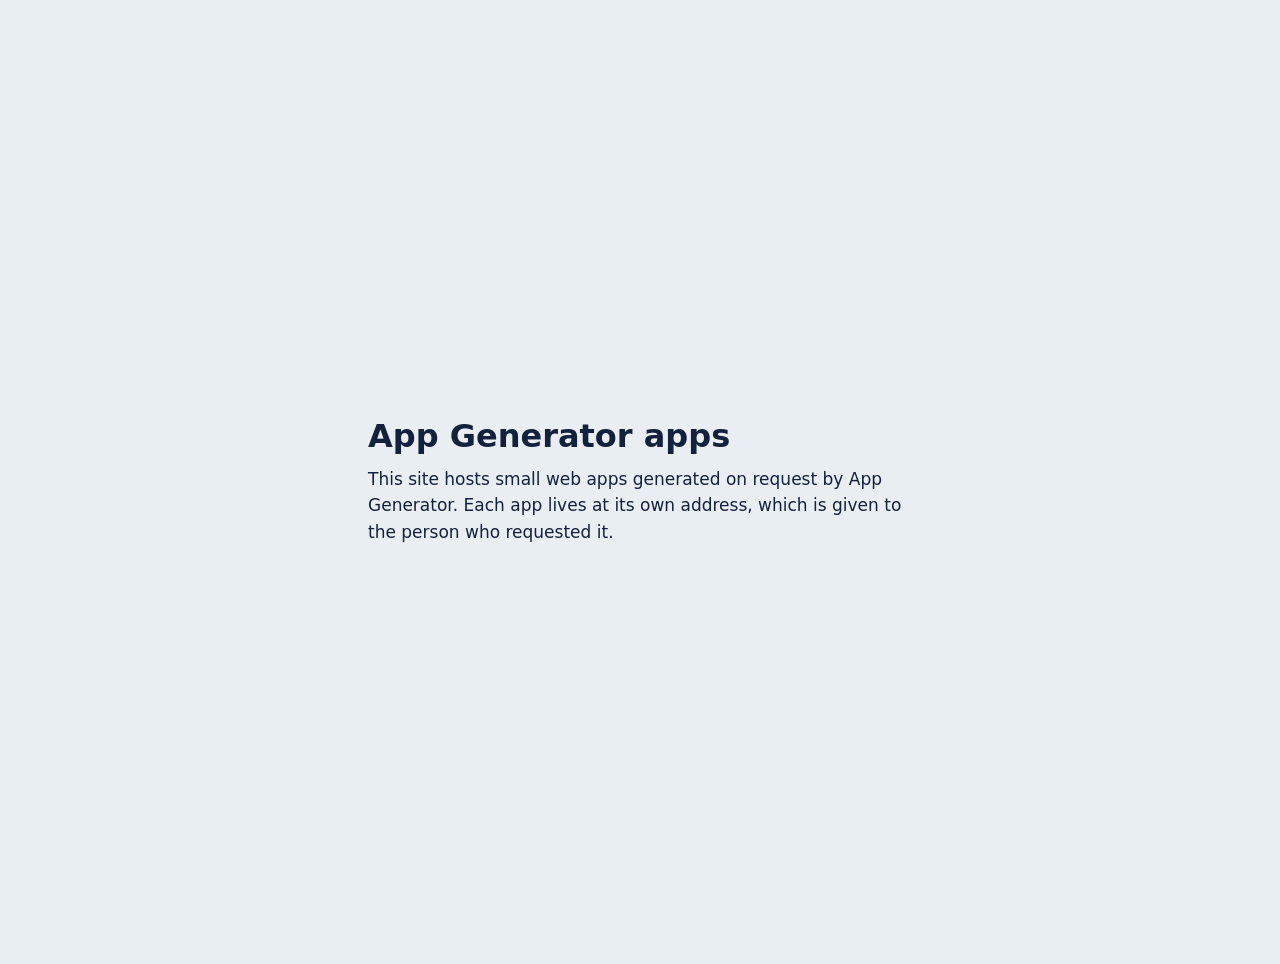
<file: index.html>
<!doctype html>
<html lang="en">
  <head>
    <meta charset="UTF-8" />
    <meta name="viewport" content="width=device-width, initial-scale=1.0" />
    <meta http-equiv="Content-Security-Policy" content="default-src 'none'; style-src 'unsafe-inline'; base-uri 'none'; form-action 'none'" />
    <title>App Generator apps</title>
    <style>
      body { margin: 0; min-height: 100vh; display: grid; place-content: center; padding: 2rem; background: #e9eef2; color: #14213d; font: 1.0625rem/1.55 system-ui, sans-serif; }
      main { max-width: 34rem; }
      h1 { margin: 0 0 0.75rem; font-size: 2rem; line-height: 1.1; }
      p { margin: 0; }
    </style>
  </head>
  <body>
    <main>
      <h1>App Generator apps</h1>
      <p>This site hosts small web apps generated on request by App Generator. Each app lives at its own address, which is given to the person who requested it.</p>
    </main>
  </body>
</html>
</file>
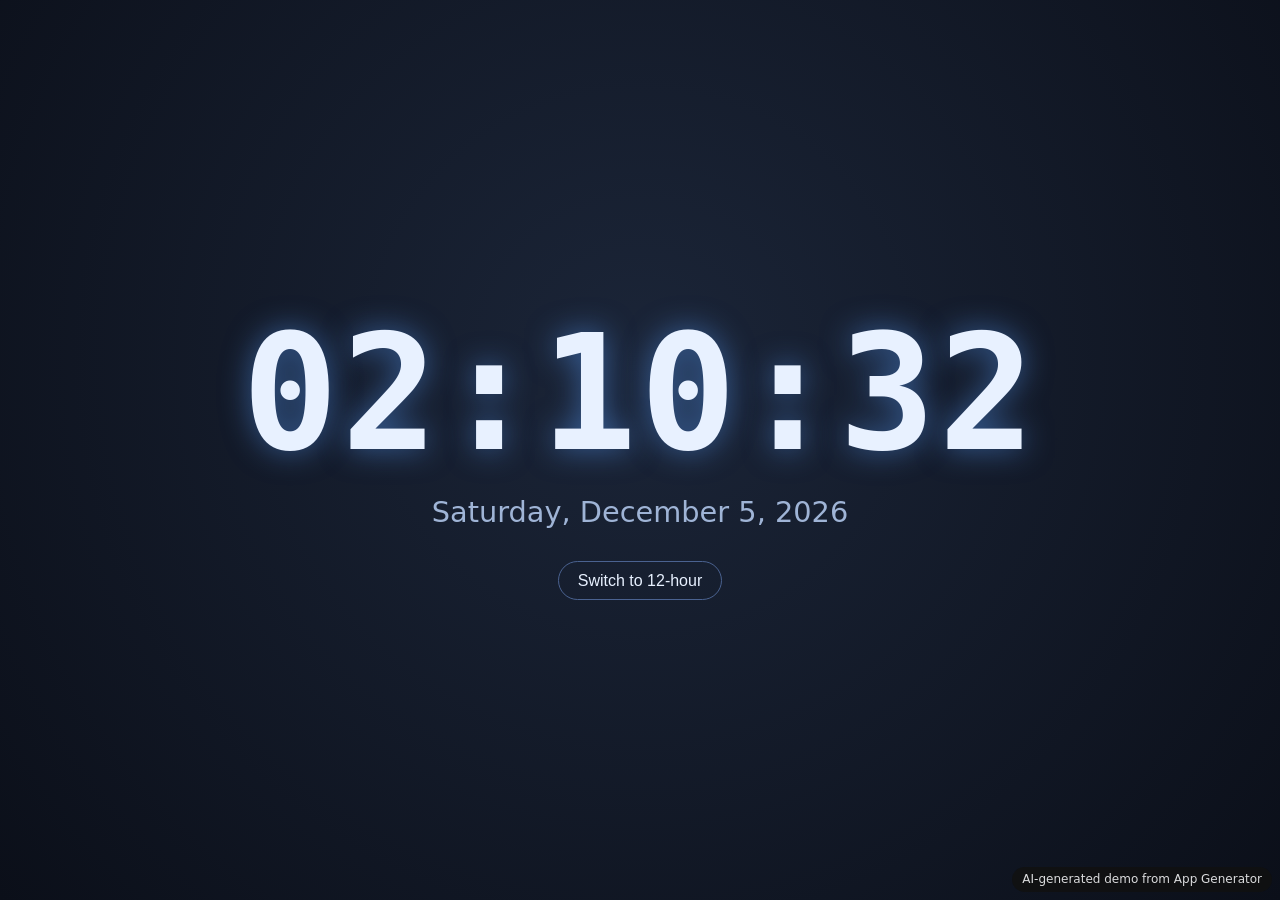
<file: apps/4gxhq74qzbhsaz6qestq/index.html>
<!DOCTYPE html><html lang="en"><head><meta http-equiv="Content-Security-Policy" content="default-src 'none'; script-src 'self'; style-src 'self' 'unsafe-inline'; img-src 'self' data: blob:; media-src 'self' data: blob:; font-src 'self'; connect-src 'none'; form-action 'none'; base-uri 'none'"><meta name="app-generator-job" content="4gxhq74qzbhsaz6qestq"><meta name="referrer" content="no-referrer">
<meta charset="utf-8">
<meta name="viewport" content="width=device-width, initial-scale=1">
<title>Current Time</title>
<link rel="stylesheet" href="style.css">
</head>
<body>
<main>
  <div id="clock" role="timer" aria-live="off">--:--:--</div>
  <div id="date"></div>
  <button id="format" type="button">Switch to 12-hour</button>
</main>
<script src="app.js"></script>


<a href="https://app-generator.lukasbossert.com" rel="noopener" style="position:fixed;right:8px;bottom:8px;z-index:2147483647;padding:4px 10px;border-radius:999px;background:#111;color:#fff;font:12px/1.4 system-ui,sans-serif;text-decoration:none;opacity:.85">AI-generated demo from App Generator</a></body></html>
</file>
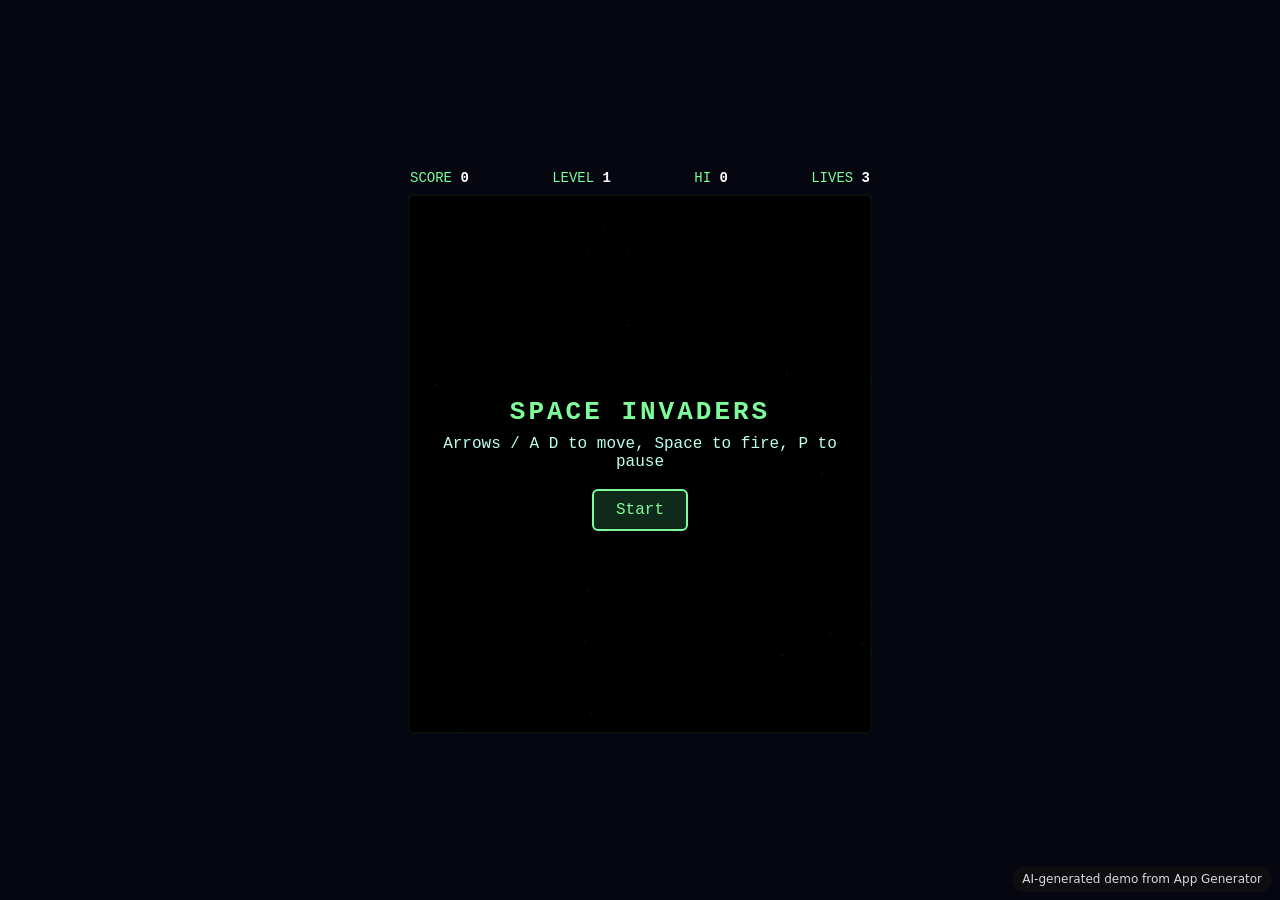
<file: apps/4mm5nqykzq4nwvu6w6md/index.html>
<!DOCTYPE html><html lang="en"><head><meta http-equiv="Content-Security-Policy" content="default-src 'none'; script-src 'self'; style-src 'self' 'unsafe-inline'; img-src 'self' data: blob:; media-src 'self' data: blob:; font-src 'self'; connect-src 'none'; form-action 'none'; base-uri 'none'"><meta name="app-generator-job" content="4mm5nqykzq4nwvu6w6md"><meta name="referrer" content="no-referrer">
<meta charset="utf-8">
<meta name="viewport" content="width=device-width, initial-scale=1, user-scalable=no">
<title>Space Invaders</title>
<link rel="stylesheet" href="style.css">
</head>
<body>
<main>
  <header>
    <span>SCORE <b id="score">0</b></span>
    <span>LEVEL <b id="level">1</b></span>
    <span>HI <b id="hi">0</b></span>
    <span>LIVES <b id="lives">3</b></span>
  </header>
  <div class="wrap">
    <canvas id="game" width="480" height="560"></canvas>
    <div id="overlay">
      <h1 id="title">SPACE INVADERS</h1>
      <p id="msg">Arrows / A D to move, Space to fire, P to pause</p>
      <button id="start">Start</button>
    </div>
  </div>
  <div class="controls">
    <button id="left" aria-label="Left">◀</button>
    <button id="fire" aria-label="Fire">FIRE</button>
    <button id="right" aria-label="Right">▶</button>
  </div>
</main>
<script src="game.js"></script>


<a href="https://app-generator.lukasbossert.com" rel="noopener" style="position:fixed;right:8px;bottom:8px;z-index:2147483647;padding:4px 10px;border-radius:999px;background:#111;color:#fff;font:12px/1.4 system-ui,sans-serif;text-decoration:none;opacity:.85">AI-generated demo from App Generator</a></body></html>
</file>
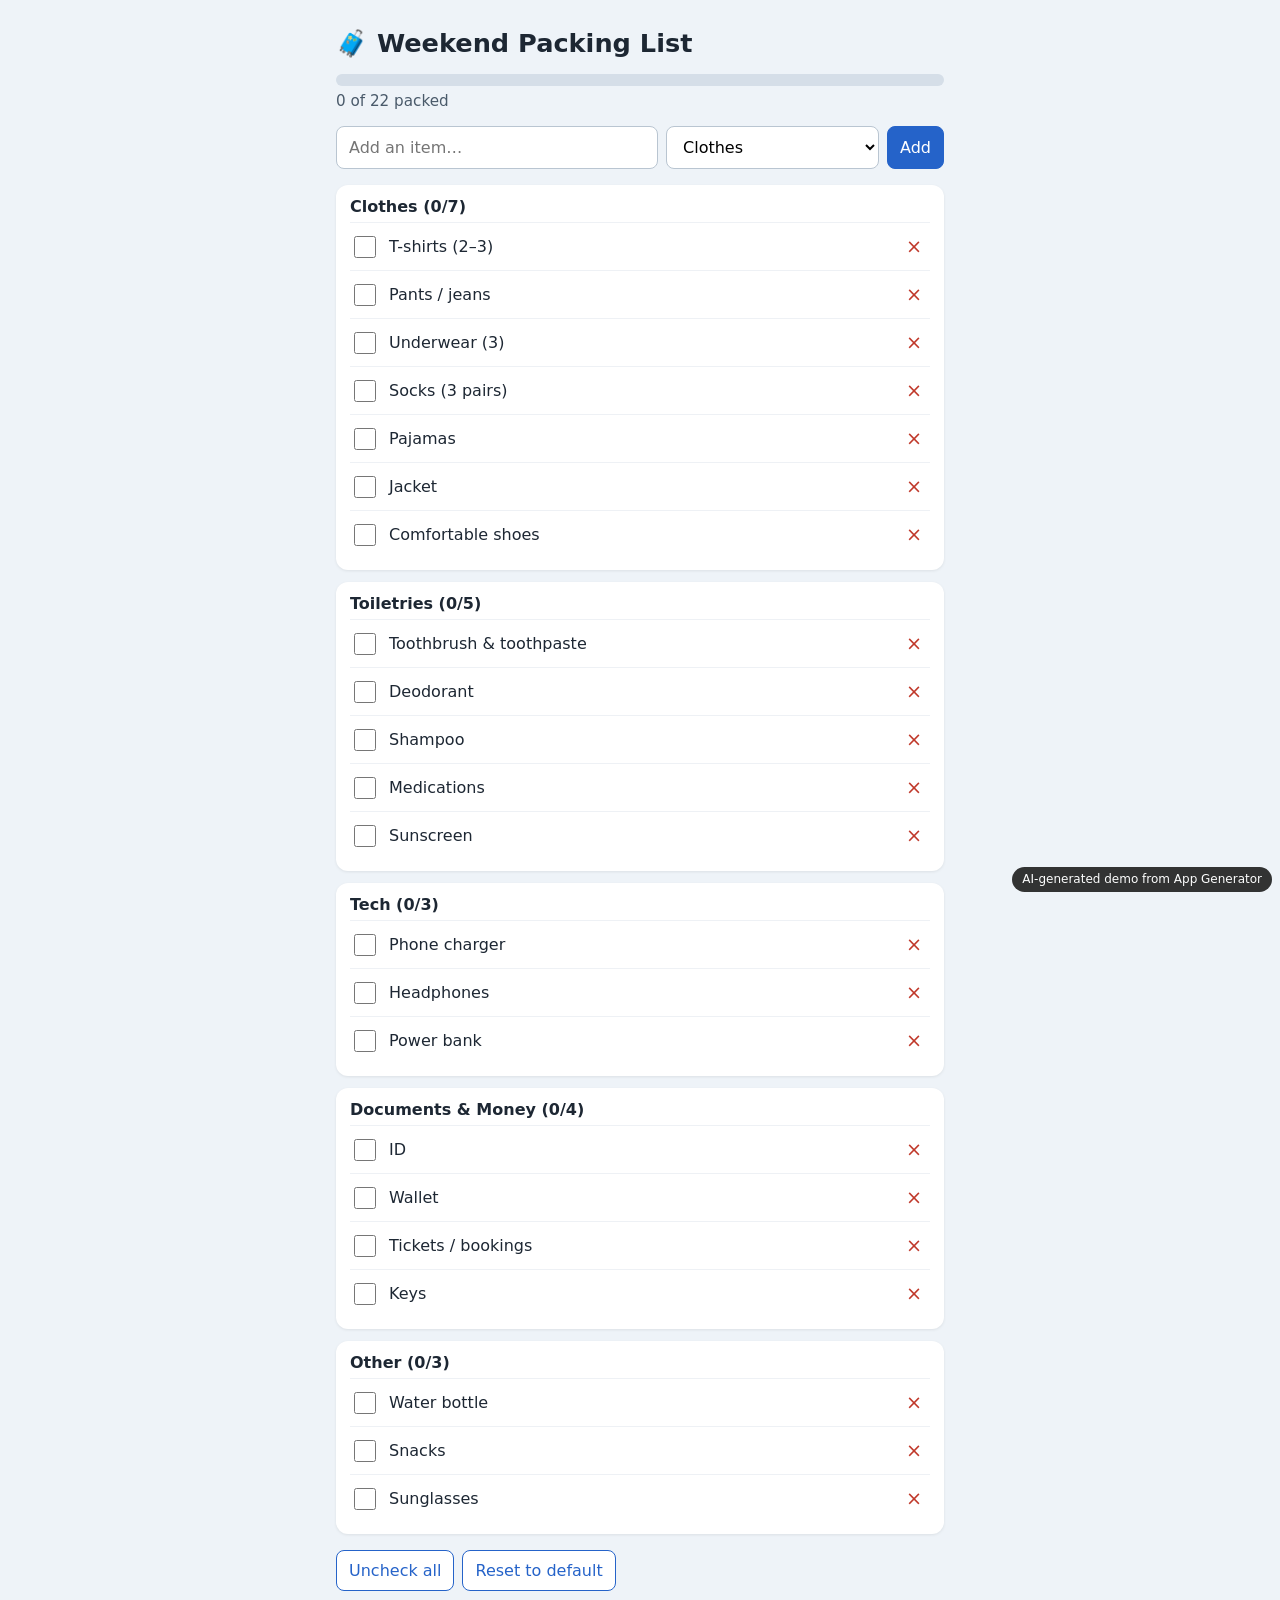
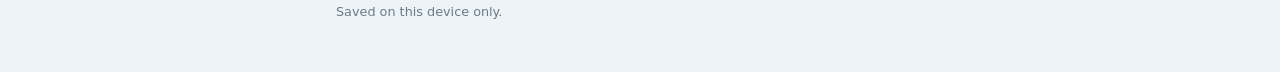
<file: apps/72gsnz7tjd7nar2yfk2e/index.html>
<!DOCTYPE html><html lang="en"><head><meta http-equiv="Content-Security-Policy" content="default-src 'none'; script-src 'self'; style-src 'self' 'unsafe-inline'; img-src 'self' data: blob:; media-src 'self' data: blob:; font-src 'self'; connect-src 'none'; form-action 'none'; base-uri 'none'"><meta name="app-generator-job" content="72gsnz7tjd7nar2yfk2e"><meta name="referrer" content="no-referrer">
<meta charset="utf-8">
<meta name="viewport" content="width=device-width, initial-scale=1">
<title>Weekend Trip Packing List</title>
<link rel="stylesheet" href="style.css">
</head>
<body>
<main>
  <h1>🧳 Weekend Packing List</h1>
  <div class="progress-wrap">
    <div class="bar"><div id="bar"></div></div>
    <p id="count" aria-live="polite"></p>
  </div>
  <form id="add-form" autocomplete="off">
    <input id="new-item" type="text" placeholder="Add an item…" maxlength="60" aria-label="New item">
    <select id="new-cat" aria-label="Category"></select>
    <button type="submit">Add</button>
  </form>
  <div id="list"></div>
  <div class="actions">
    <button id="uncheck" type="button" class="secondary">Uncheck all</button>
    <button id="reset" type="button" class="secondary">Reset to default</button>
  </div>
  <p class="note">Saved on this device only.</p>
</main>
<script src="app.js"></script>


<a href="https://app-generator.lukasbossert.com" rel="noopener" style="position:fixed;right:8px;bottom:8px;z-index:2147483647;padding:4px 10px;border-radius:999px;background:#111;color:#fff;font:12px/1.4 system-ui,sans-serif;text-decoration:none;opacity:.85">AI-generated demo from App Generator</a></body></html>
</file>
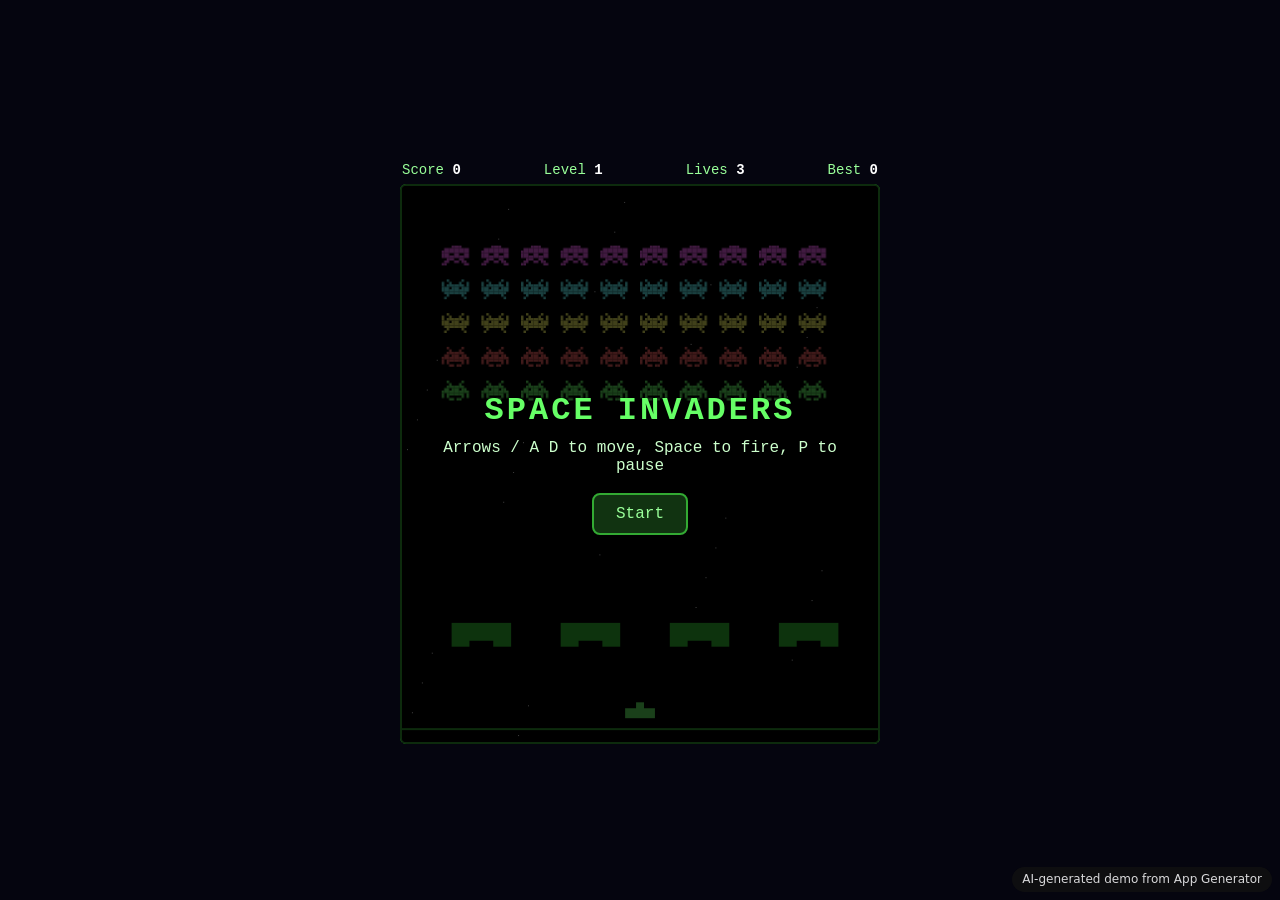
<file: apps/gsvkbaq2nrliv3ufcdqx/index.html>
<!DOCTYPE html><html lang="en"><head><meta http-equiv="Content-Security-Policy" content="default-src 'none'; script-src 'self'; style-src 'self' 'unsafe-inline'; img-src 'self' data: blob:; media-src 'self' data: blob:; font-src 'self'; connect-src 'none'; form-action 'none'; base-uri 'none'"><meta name="app-generator-job" content="gsvkbaq2nrliv3ufcdqx"><meta name="referrer" content="no-referrer">
<meta charset="utf-8">
<meta name="viewport" content="width=device-width, initial-scale=1, user-scalable=no">
<title>Space Invaders</title>
<link rel="stylesheet" href="style.css">
</head>
<body>
<main>
  <header>
    <span>Score <b id="score">0</b></span>
    <span>Level <b id="level">1</b></span>
    <span>Lives <b id="lives">3</b></span>
    <span>Best <b id="best">0</b></span>
  </header>
  <div class="wrap">
    <canvas id="game" width="480" height="560"></canvas>
    <div id="overlay">
      <h1 id="title">SPACE INVADERS</h1>
      <p id="msg">Arrows / A D to move, Space to fire, P to pause</p>
      <button id="start" type="button">Start</button>
    </div>
  </div>
  <div class="touch">
    <button id="left" type="button">◀</button>
    <button id="fire" type="button">FIRE</button>
    <button id="right" type="button">▶</button>
  </div>
</main>
<script src="game.js"></script>


<a href="https://app-generator.lukasbossert.com" rel="noopener" style="position:fixed;right:8px;bottom:8px;z-index:2147483647;padding:4px 10px;border-radius:999px;background:#111;color:#fff;font:12px/1.4 system-ui,sans-serif;text-decoration:none;opacity:.85">AI-generated demo from App Generator</a></body></html>
</file>
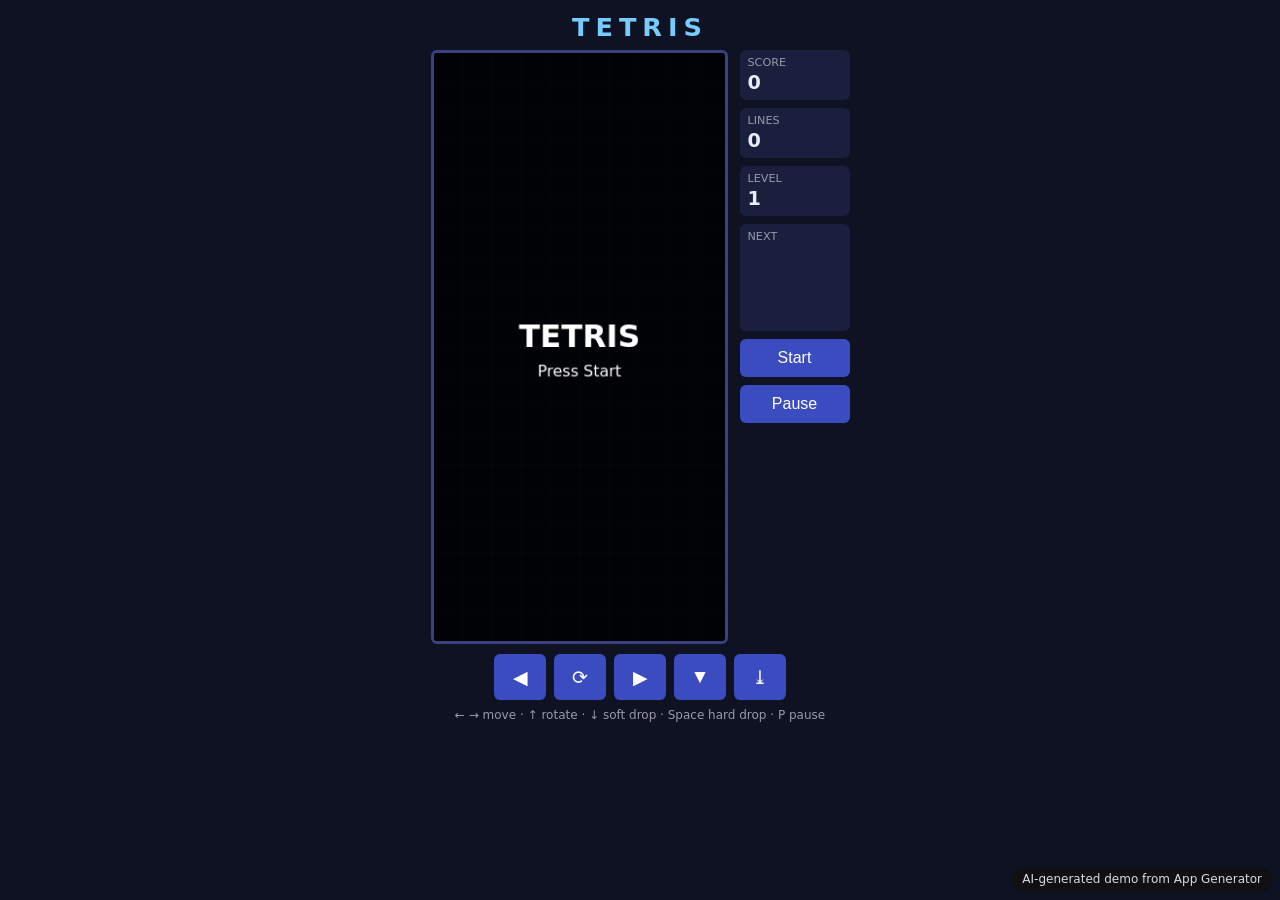
<file: apps/guvqnglapkb3iczgozgy/index.html>
<!DOCTYPE html><html lang="en"><head><meta http-equiv="Content-Security-Policy" content="default-src 'none'; script-src 'self'; style-src 'self' 'unsafe-inline'; img-src 'self' data: blob:; media-src 'self' data: blob:; font-src 'self'; connect-src 'none'; form-action 'none'; base-uri 'none'"><meta name="app-generator-job" content="guvqnglapkb3iczgozgy"><meta name="referrer" content="no-referrer">
<meta charset="utf-8">
<meta name="viewport" content="width=device-width, initial-scale=1, user-scalable=no">
<title>Tetris</title>
<link rel="stylesheet" href="style.css">
</head>
<body>
<main>
  <h1>TETRIS</h1>
  <div class="game">
    <canvas id="board" width="300" height="600"></canvas>
    <aside>
      <div class="box"><span>Score</span><b id="score">0</b></div>
      <div class="box"><span>Lines</span><b id="lines">0</b></div>
      <div class="box"><span>Level</span><b id="level">1</b></div>
      <div class="box"><span>Next</span><canvas id="next" width="96" height="96"></canvas></div>
      <button id="start">Start</button>
      <button id="pause">Pause</button>
    </aside>
  </div>
  <div class="touch">
    <button data-a="left">◀</button>
    <button data-a="rotate">⟳</button>
    <button data-a="right">▶</button>
    <button data-a="down">▼</button>
    <button data-a="drop">⤓</button>
  </div>
  <p class="help">← → move · ↑ rotate · ↓ soft drop · Space hard drop · P pause</p>
</main>
<script src="app.js"></script>


<a href="https://app-generator.lukasbossert.com" rel="noopener" style="position:fixed;right:8px;bottom:8px;z-index:2147483647;padding:4px 10px;border-radius:999px;background:#111;color:#fff;font:12px/1.4 system-ui,sans-serif;text-decoration:none;opacity:.85">AI-generated demo from App Generator</a></body></html>
</file>
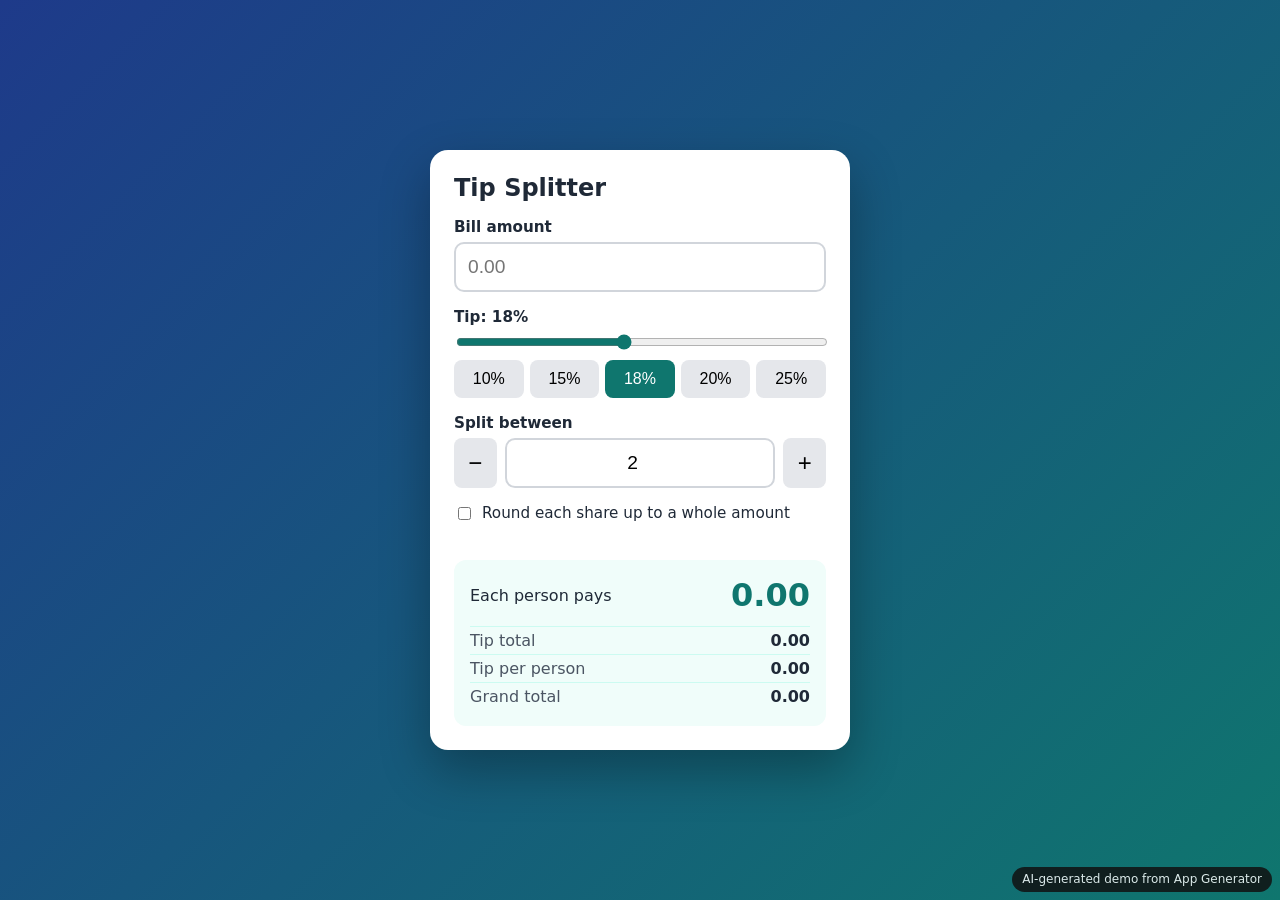
<file: apps/kl53nyank6okvi3uaglv/index.html>
<!DOCTYPE html><html lang="en"><head><meta http-equiv="Content-Security-Policy" content="default-src 'none'; script-src 'self'; style-src 'self' 'unsafe-inline'; img-src 'self' data: blob:; media-src 'self' data: blob:; font-src 'self'; connect-src 'none'; form-action 'none'; base-uri 'none'"><meta name="app-generator-job" content="kl53nyank6okvi3uaglv"><meta name="referrer" content="no-referrer">
<meta charset="utf-8">
<meta name="viewport" content="width=device-width, initial-scale=1">
<title>Tip Splitter</title>
<link rel="stylesheet" href="style.css">
</head>
<body>
<main class="card">
  <h1>Tip Splitter</h1>
  <form id="form" novalidate="">
    <label for="bill">Bill amount</label>
    <input id="bill" type="number" inputmode="decimal" min="0" step="0.01" placeholder="0.00">

    <label for="tip">Tip: <output id="tipLabel">18</output>%</label>
    <input id="tip" type="range" min="0" max="40" step="1" value="18">
    <div class="presets" id="presets">
      <button type="button" data-tip="10">10%</button>
      <button type="button" data-tip="15">15%</button>
      <button type="button" data-tip="18">18%</button>
      <button type="button" data-tip="20">20%</button>
      <button type="button" data-tip="25">25%</button>
    </div>

    <label for="people">Split between</label>
    <div class="stepper">
      <button type="button" id="minus" aria-label="Fewer people">−</button>
      <input id="people" type="number" inputmode="numeric" min="1" step="1" value="2">
      <button type="button" id="plus" aria-label="More people">+</button>
    </div>

    <label class="check"><input id="round" type="checkbox"> Round each share up to a whole amount</label>
  </form>

  <p id="msg" class="msg" role="status"></p>
  <section class="results">
    <div class="big"><span>Each person pays</span><strong id="perPerson">0.00</strong></div>
    <dl>
      <div><dt>Tip total</dt><dd id="tipTotal">0.00</dd></div>
      <div><dt>Tip per person</dt><dd id="tipEach">0.00</dd></div>
      <div><dt>Grand total</dt><dd id="total">0.00</dd></div>
    </dl>
  </section>
</main>
<script src="app.js"></script>


<a href="https://app-generator.lukasbossert.com" rel="noopener" style="position:fixed;right:8px;bottom:8px;z-index:2147483647;padding:4px 10px;border-radius:999px;background:#111;color:#fff;font:12px/1.4 system-ui,sans-serif;text-decoration:none;opacity:.85">AI-generated demo from App Generator</a></body></html>
</file>
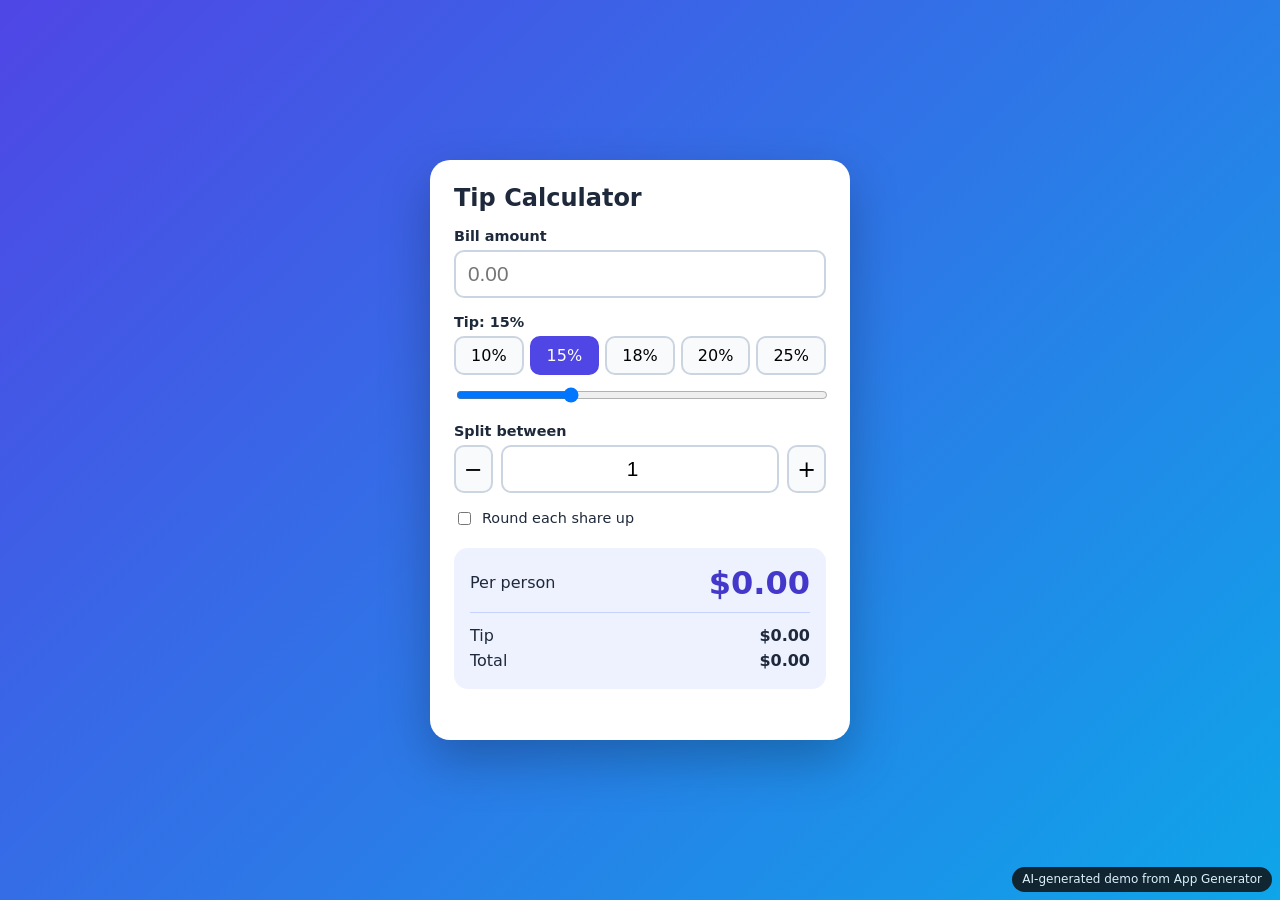
<file: apps/sndlv6lbxbwlk7oudo3m/index.html>
<!DOCTYPE html><html lang="en"><head><meta http-equiv="Content-Security-Policy" content="default-src 'none'; script-src 'self'; style-src 'self' 'unsafe-inline'; img-src 'self' data: blob:; media-src 'self' data: blob:; font-src 'self'; connect-src 'none'; form-action 'none'; base-uri 'none'"><meta name="app-generator-job" content="sndlv6lbxbwlk7oudo3m"><meta name="referrer" content="no-referrer">
<meta charset="utf-8">
<meta name="viewport" content="width=device-width, initial-scale=1">
<title>Tip Calculator &amp; Bill Splitter</title>
<link rel="stylesheet" href="style.css">
</head>
<body>
<main class="card">
  <h1>Tip Calculator</h1>
  <form id="form" novalidate="">
    <label for="bill">Bill amount</label>
    <input id="bill" type="number" inputmode="decimal" min="0" step="0.01" placeholder="0.00">

    <label>Tip: <strong id="tipLabel">15%</strong></label>
    <div class="presets" id="presets">
      <button type="button" data-tip="10">10%</button>
      <button type="button" data-tip="15" class="active">15%</button>
      <button type="button" data-tip="18">18%</button>
      <button type="button" data-tip="20">20%</button>
      <button type="button" data-tip="25">25%</button>
    </div>
    <input id="tip" type="range" min="0" max="50" step="1" value="15" aria-label="Tip percentage">

    <label for="people">Split between</label>
    <div class="stepper">
      <button type="button" id="minus" aria-label="Fewer people">−</button>
      <input id="people" type="number" min="1" max="99" step="1" value="1">
      <button type="button" id="plus" aria-label="More people">+</button>
    </div>

    <label class="check"><input id="round" type="checkbox"> Round each share up</label>
  </form>

  <section class="results" aria-live="polite">
    <div class="big"><span>Per person</span><strong id="perPerson">$0.00</strong></div>
    <div class="row"><span>Tip</span><b id="tipTotal">$0.00</b></div>
    <div class="row"><span>Total</span><b id="total">$0.00</b></div>
  </section>
  <p class="msg" id="msg"></p>
</main>
<script src="app.js"></script>


<a href="https://app-generator.lukasbossert.com" rel="noopener" style="position:fixed;right:8px;bottom:8px;z-index:2147483647;padding:4px 10px;border-radius:999px;background:#111;color:#fff;font:12px/1.4 system-ui,sans-serif;text-decoration:none;opacity:.85">AI-generated demo from App Generator</a></body></html>
</file>
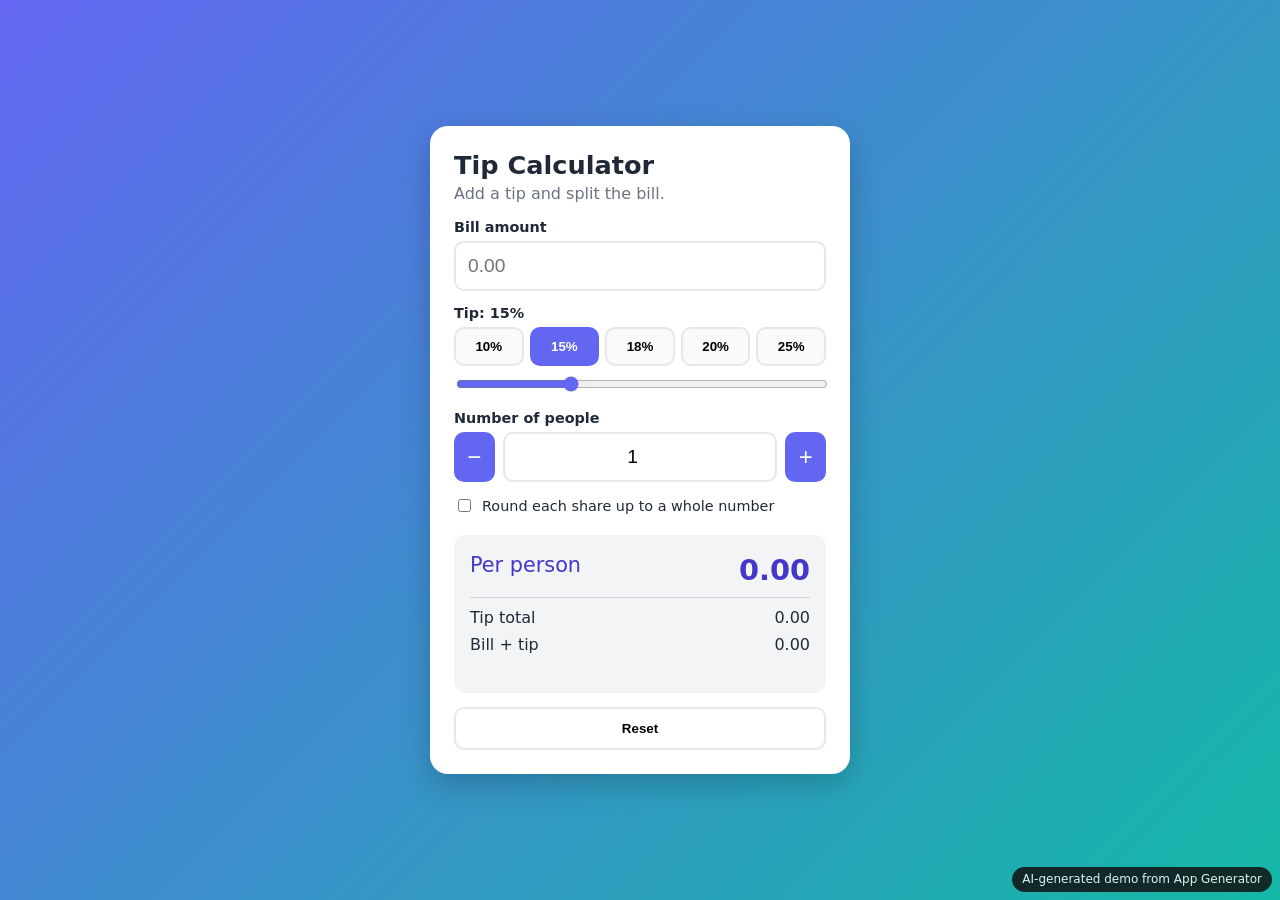
<file: apps/you6gevk2il33geuutmp/index.html>
<!DOCTYPE html><html lang="en"><head><meta http-equiv="Content-Security-Policy" content="default-src 'none'; script-src 'self'; style-src 'self' 'unsafe-inline'; img-src 'self' data: blob:; media-src 'self' data: blob:; font-src 'self'; connect-src 'none'; form-action 'none'; base-uri 'none'"><meta name="app-generator-job" content="you6gevk2il33geuutmp"><meta name="referrer" content="no-referrer">
<meta charset="utf-8">
<meta name="viewport" content="width=device-width, initial-scale=1">
<title>Tip Calculator &amp; Bill Splitter</title>
<link rel="stylesheet" href="style.css">
</head>
<body>
<main class="card">
  <h1>Tip Calculator</h1>
  <p class="sub">Add a tip and split the bill.</p>
  <form id="form" novalidate="">
    <label for="bill">Bill amount</label>
    <input id="bill" type="number" inputmode="decimal" min="0" step="0.01" placeholder="0.00">

    <label>Tip: <strong id="tipLabel">15%</strong></label>
    <div class="presets" id="presets">
      <button type="button" data-tip="10">10%</button>
      <button type="button" data-tip="15" class="active">15%</button>
      <button type="button" data-tip="18">18%</button>
      <button type="button" data-tip="20">20%</button>
      <button type="button" data-tip="25">25%</button>
    </div>
    <input id="tip" type="range" min="0" max="50" step="1" value="15" aria-label="Tip percent">

    <label for="people">Number of people</label>
    <div class="stepper">
      <button type="button" id="minus" aria-label="Fewer people">−</button>
      <input id="people" type="number" min="1" max="100" step="1" value="1">
      <button type="button" id="plus" aria-label="More people">+</button>
    </div>

    <label class="check"><input id="round" type="checkbox"> Round each share up to a whole number</label>
  </form>

  <section class="results" aria-live="polite">
    <div class="row big"><span>Per person</span><strong id="perPerson">0.00</strong></div>
    <div class="row"><span>Tip total</span><span id="tipTotal">0.00</span></div>
    <div class="row"><span>Bill + tip</span><span id="total">0.00</span></div>
    <p id="note" class="small"></p>
  </section>
  <button type="button" id="reset" class="reset">Reset</button>
</main>
<script src="app.js"></script>


<a href="https://app-generator.lukasbossert.com" rel="noopener" style="position:fixed;right:8px;bottom:8px;z-index:2147483647;padding:4px 10px;border-radius:999px;background:#111;color:#fff;font:12px/1.4 system-ui,sans-serif;text-decoration:none;opacity:.85">AI-generated demo from App Generator</a></body></html>
</file>
<file: apps/4gxhq74qzbhsaz6qestq/style.css>
* { box-sizing: border-box; }
html, body { height: 100%; margin: 0; }
body {
  display: flex;
  align-items: center;
  justify-content: center;
  background: radial-gradient(circle at 50% 40%, #1b2538, #0b0f19);
  color: #e8f1ff;
  font-family: system-ui, sans-serif;
  text-align: center;
}
main { padding: 1rem; }
#clock {
  font-family: ui-monospace, "SF Mono", Consolas, monospace;
  font-variant-numeric: tabular-nums;
  font-size: clamp(2.5rem, 15vw, 10rem);
  font-weight: 700;
  letter-spacing: 0.02em;
  text-shadow: 0 0 30px rgba(90, 160, 255, 0.5);
  white-space: nowrap;
}
#date {
  margin-top: 0.5rem;
  font-size: clamp(1rem, 3.5vw, 1.8rem);
  color: #9fb4d6;
}
button {
  margin-top: 2rem;
  padding: 0.6rem 1.2rem;
  font-size: 1rem;
  color: inherit;
  background: transparent;
  border: 1px solid #4a6290;
  border-radius: 999px;
  cursor: pointer;
}
button:hover, button:focus-visible { background: #22304d; }
</file>
<file: apps/4mm5nqykzq4nwvu6w6md/style.css>
* { box-sizing: border-box; -webkit-tap-highlight-color: transparent; }
html, body { margin: 0; height: 100%; background: #05060f; color: #7CFC9A; font-family: "Courier New", monospace; }
body { display: flex; justify-content: center; align-items: center; }
main { width: min(100vw, 480px); padding: 8px; }
header { display: flex; justify-content: space-between; font-size: 14px; padding: 4px 2px 8px; }
header b { color: #fff; }
.wrap { position: relative; }
canvas { width: 100%; height: auto; display: block; background: #000; border: 2px solid #1d3a2a; border-radius: 6px; touch-action: none; }
#overlay { position: absolute; inset: 0; display: flex; flex-direction: column; align-items: center; justify-content: center; background: rgba(0,0,0,.75); text-align: center; padding: 16px; border-radius: 6px; }
#overlay.hidden { display: none; }
h1 { margin: 0 0 8px; letter-spacing: 3px; font-size: 26px; }
p { margin: 0 0 18px; color: #bfe; }
button { font: inherit; background: #0f2a1b; color: #7CFC9A; border: 2px solid #7CFC9A; border-radius: 6px; padding: 10px 22px; cursor: pointer; }
button:active { background: #1d5a3a; }
.controls { display: none; gap: 10px; margin-top: 10px; }
.controls button { flex: 1; padding: 16px 0; font-size: 18px; user-select: none; touch-action: none; }
@media (pointer: coarse) { .controls { display: flex; } }
</file>
<file: apps/72gsnz7tjd7nar2yfk2e/style.css>
* { box-sizing: border-box; }
body { margin: 0; font-family: system-ui, sans-serif; background: #eef3f8; color: #1d2733; }
main { max-width: 640px; margin: 0 auto; padding: 20px 16px 40px; }
h1 { font-size: 1.6rem; margin: 8px 0 16px; }
.bar { height: 12px; background: #d5dee8; border-radius: 6px; overflow: hidden; }
#bar { height: 100%; width: 0; background: #2f9e6e; transition: width .3s; }
#count { margin: 6px 0 16px; font-size: .95rem; color: #4a5a6a; }
#add-form { display: flex; gap: 8px; flex-wrap: wrap; margin-bottom: 16px; }
#new-item { flex: 1 1 180px; }
input, select, button { font: inherit; padding: 10px 12px; border-radius: 8px; border: 1px solid #b9c5d1; background: #fff; }
button { background: #2563c9; color: #fff; border-color: #2563c9; cursor: pointer; }
button.secondary { background: #fff; color: #2563c9; }
section { background: #fff; border-radius: 12px; padding: 12px 14px; margin-bottom: 12px; box-shadow: 0 1px 3px rgba(0,0,0,.08); }
h2 { font-size: 1rem; margin: 0 0 6px; }
ul { list-style: none; margin: 0; padding: 0; }
li { display: flex; align-items: center; gap: 10px; padding: 8px 0; border-top: 1px solid #eef1f5; }
li label { flex: 1; cursor: pointer; display: flex; align-items: center; gap: 10px; }
li input { width: 22px; height: 22px; padding: 0; accent-color: #2f9e6e; }
li.done span { text-decoration: line-through; color: #8895a3; }
li .del { background: none; border: none; color: #c0392b; padding: 4px 8px; font-size: 1.2rem; }
.actions { display: flex; gap: 8px; flex-wrap: wrap; margin-top: 16px; }
.note { font-size: .8rem; color: #6b7a89; }
.all-done { text-align: center; font-weight: 600; color: #2f9e6e; }
</file>
<file: apps/gsvkbaq2nrliv3ufcdqx/style.css>
* { box-sizing: border-box; -webkit-tap-highlight-color: transparent; }
html, body { margin: 0; height: 100%; background: #05050f; color: #9f9; font-family: "Courier New", monospace; }
body { display: flex; justify-content: center; align-items: center; }
main { width: min(96vw, 480px); }
header { display: flex; justify-content: space-between; padding: 6px 2px; font-size: 14px; }
header b { color: #fff; }
.wrap { position: relative; }
canvas { width: 100%; height: auto; display: block; background: #000; border: 2px solid #3a3; border-radius: 6px; touch-action: none; }
#overlay { position: absolute; inset: 0; display: flex; flex-direction: column; align-items: center; justify-content: center; background: rgba(0,0,0,.75); text-align: center; padding: 16px; border-radius: 6px; }
#overlay.hidden { display: none; }
h1 { margin: 0 0 10px; letter-spacing: 3px; color: #6f6; }
p { margin: 0 0 18px; color: #cfc; }
button { font: inherit; background: #131; color: #9f9; border: 2px solid #3a3; border-radius: 8px; padding: 10px 22px; cursor: pointer; }
button:active { background: #3a3; color: #000; }
.touch { display: none; gap: 8px; margin-top: 8px; }
.touch button { flex: 1; padding: 16px 0; font-size: 18px; user-select: none; }
.touch #fire { flex: 2; }
@media (pointer: coarse) { .touch { display: flex; } }
</file>
<file: apps/guvqnglapkb3iczgozgy/style.css>
*{box-sizing:border-box}
body{margin:0;background:#0f1222;color:#e8eaf6;font-family:system-ui,sans-serif;min-height:100vh;display:flex;justify-content:center;touch-action:manipulation;-webkit-user-select:none;user-select:none}
main{display:flex;flex-direction:column;align-items:center;padding:8px}
h1{margin:4px 0 8px;letter-spacing:6px;font-size:1.6rem;color:#7cf}
.game{display:flex;gap:12px;align-items:flex-start}
#board{height:min(66vh,600px);width:auto;aspect-ratio:1/2;background:#05060f;border:3px solid #3a4080;border-radius:6px}
aside{display:flex;flex-direction:column;gap:8px;width:110px}
.box{background:#1a1f3d;border-radius:6px;padding:6px 8px;display:flex;flex-direction:column;gap:2px}
.box span{font-size:.7rem;text-transform:uppercase;color:#99a}
.box b{font-size:1.2rem}
#next{width:80px;height:80px;align-self:center}
button{background:#3a4cc0;color:#fff;border:0;border-radius:6px;padding:10px;font-size:1rem;cursor:pointer}
button:active{background:#5566e0}
.touch{display:flex;gap:8px;margin-top:10px}
.touch button{width:52px;height:46px;font-size:1.2rem}
.help{font-size:.75rem;color:#99a;margin:8px 0}
@media (max-width:420px){aside{width:90px}#next{width:60px;height:60px}}
</file>
<file: apps/kl53nyank6okvi3uaglv/style.css>
* { box-sizing: border-box; }
body {
  margin: 0; min-height: 100vh; display: grid; place-items: center; padding: 16px;
  font-family: system-ui, sans-serif; background: linear-gradient(135deg, #1e3a8a, #0f766e); color: #1f2937;
}
.card { background: #fff; width: 100%; max-width: 420px; border-radius: 18px; padding: 24px; box-shadow: 0 20px 50px rgba(0,0,0,.3); }
h1 { margin: 0 0 12px; font-size: 1.5rem; }
label { display: block; margin: 16px 0 6px; font-weight: 600; font-size: .95rem; }
input[type=number] { width: 100%; padding: 12px; font-size: 1.2rem; border: 2px solid #d1d5db; border-radius: 10px; }
input:focus, button:focus-visible { outline: 3px solid #5eead4; }
input[type=range] { width: 100%; accent-color: #0f766e; }
.presets { display: flex; gap: 6px; margin-top: 6px; }
.presets button, .stepper button { border: 0; background: #e5e7eb; border-radius: 8px; padding: 10px; font-size: 1rem; cursor: pointer; }
.presets button { flex: 1; }
.presets button.on { background: #0f766e; color: #fff; }
.stepper { display: flex; gap: 8px; }
.stepper button { width: 52px; font-size: 1.5rem; }
.stepper input { text-align: center; }
.check { display: flex; gap: 8px; align-items: center; font-weight: 400; }
.msg { color: #b91c1c; min-height: 1.2em; margin: 12px 0 0; font-size: .9rem; }
.results { background: #f0fdfa; border-radius: 12px; padding: 16px; margin-top: 8px; }
.big { display: flex; justify-content: space-between; align-items: center; gap: 8px; }
.big strong { font-size: 2rem; color: #0f766e; }
dl { margin: 12px 0 0; }
dl div { display: flex; justify-content: space-between; padding: 4px 0; border-top: 1px solid #ccfbf1; }
dt { color: #4b5563; } dd { margin: 0; font-weight: 600; }
</file>
<file: apps/sndlv6lbxbwlk7oudo3m/style.css>
*{box-sizing:border-box}
body{margin:0;min-height:100vh;display:flex;align-items:center;justify-content:center;padding:16px;font-family:system-ui,sans-serif;background:linear-gradient(135deg,#4f46e5,#0ea5e9);color:#1e293b}
.card{background:#fff;width:100%;max-width:420px;border-radius:20px;padding:24px;box-shadow:0 20px 50px rgba(0,0,0,.25)}
h1{margin:0 0 16px;font-size:1.5rem}
label{display:block;margin:16px 0 6px;font-weight:600;font-size:.9rem}
input[type=number]{width:100%;font-size:1.3rem;padding:10px 12px;border:2px solid #cbd5e1;border-radius:10px}
input:focus,button:focus-visible{outline:3px solid #818cf8;outline-offset:1px}
.presets{display:grid;grid-template-columns:repeat(5,1fr);gap:6px;margin-bottom:10px}
button{font:inherit;cursor:pointer;border:2px solid #cbd5e1;background:#f8fafc;border-radius:10px;padding:8px 0}
button.active{background:#4f46e5;border-color:#4f46e5;color:#fff}
input[type=range]{width:100%}
.stepper{display:flex;gap:8px}
.stepper button{width:52px;font-size:1.4rem}
.stepper input{text-align:center}
label.check{display:flex;gap:8px;align-items:center;font-weight:400}
.results{margin-top:20px;background:#eef2ff;border-radius:14px;padding:16px}
.big{display:flex;justify-content:space-between;align-items:center;padding-bottom:10px;border-bottom:1px solid #c7d2fe;margin-bottom:10px}
.big strong{font-size:2rem;color:#4338ca}
.row{display:flex;justify-content:space-between;padding:3px 0}
.msg{color:#b91c1c;min-height:1.2em;margin:10px 0 0;font-size:.9rem}
</file>
<file: apps/you6gevk2il33geuutmp/style.css>
* { box-sizing: border-box; }
body {
  margin: 0; min-height: 100vh; display: flex; align-items: center; justify-content: center;
  padding: 16px; font-family: system-ui, sans-serif; color: #1f2937;
  background: linear-gradient(135deg, #6366f1, #14b8a6);
}
.card { background: #fff; width: 100%; max-width: 420px; border-radius: 18px; padding: 24px; box-shadow: 0 10px 30px rgba(0,0,0,.2); }
h1 { margin: 0; font-size: 1.6rem; }
.sub { margin: 4px 0 16px; color: #6b7280; }
label { display: block; margin: 14px 0 6px; font-weight: 600; font-size: .9rem; }
input[type=number] { width: 100%; padding: 12px; font-size: 1.2rem; border: 2px solid #e5e7eb; border-radius: 10px; }
input:focus, button:focus-visible { outline: 3px solid #a5b4fc; }
input[type=range] { width: 100%; accent-color: #6366f1; }
.presets { display: flex; gap: 6px; margin-bottom: 8px; }
.presets button { flex: 1; padding: 10px 0; border: 2px solid #e5e7eb; background: #f9fafb; border-radius: 10px; cursor: pointer; font-weight: 600; }
.presets button.active { background: #6366f1; border-color: #6366f1; color: #fff; }
.stepper { display: flex; gap: 8px; }
.stepper button { width: 52px; font-size: 1.5rem; border: none; border-radius: 10px; background: #6366f1; color: #fff; cursor: pointer; }
.stepper input { text-align: center; }
.check { display: flex; gap: 8px; align-items: center; font-weight: 400; }
.results { margin-top: 20px; background: #f3f4f6; border-radius: 12px; padding: 14px 16px; }
.row { display: flex; justify-content: space-between; padding: 4px 0; }
.row.big { font-size: 1.3rem; color: #4338ca; border-bottom: 1px solid #d1d5db; padding-bottom: 10px; margin-bottom: 6px; }
.row.big strong { font-size: 1.8rem; }
.small { margin: 8px 0 0; font-size: .8rem; color: #6b7280; min-height: 1em; }
.reset { width: 100%; margin-top: 14px; padding: 12px; border: 2px solid #e5e7eb; background: none; border-radius: 10px; cursor: pointer; font-weight: 600; }
</file>
